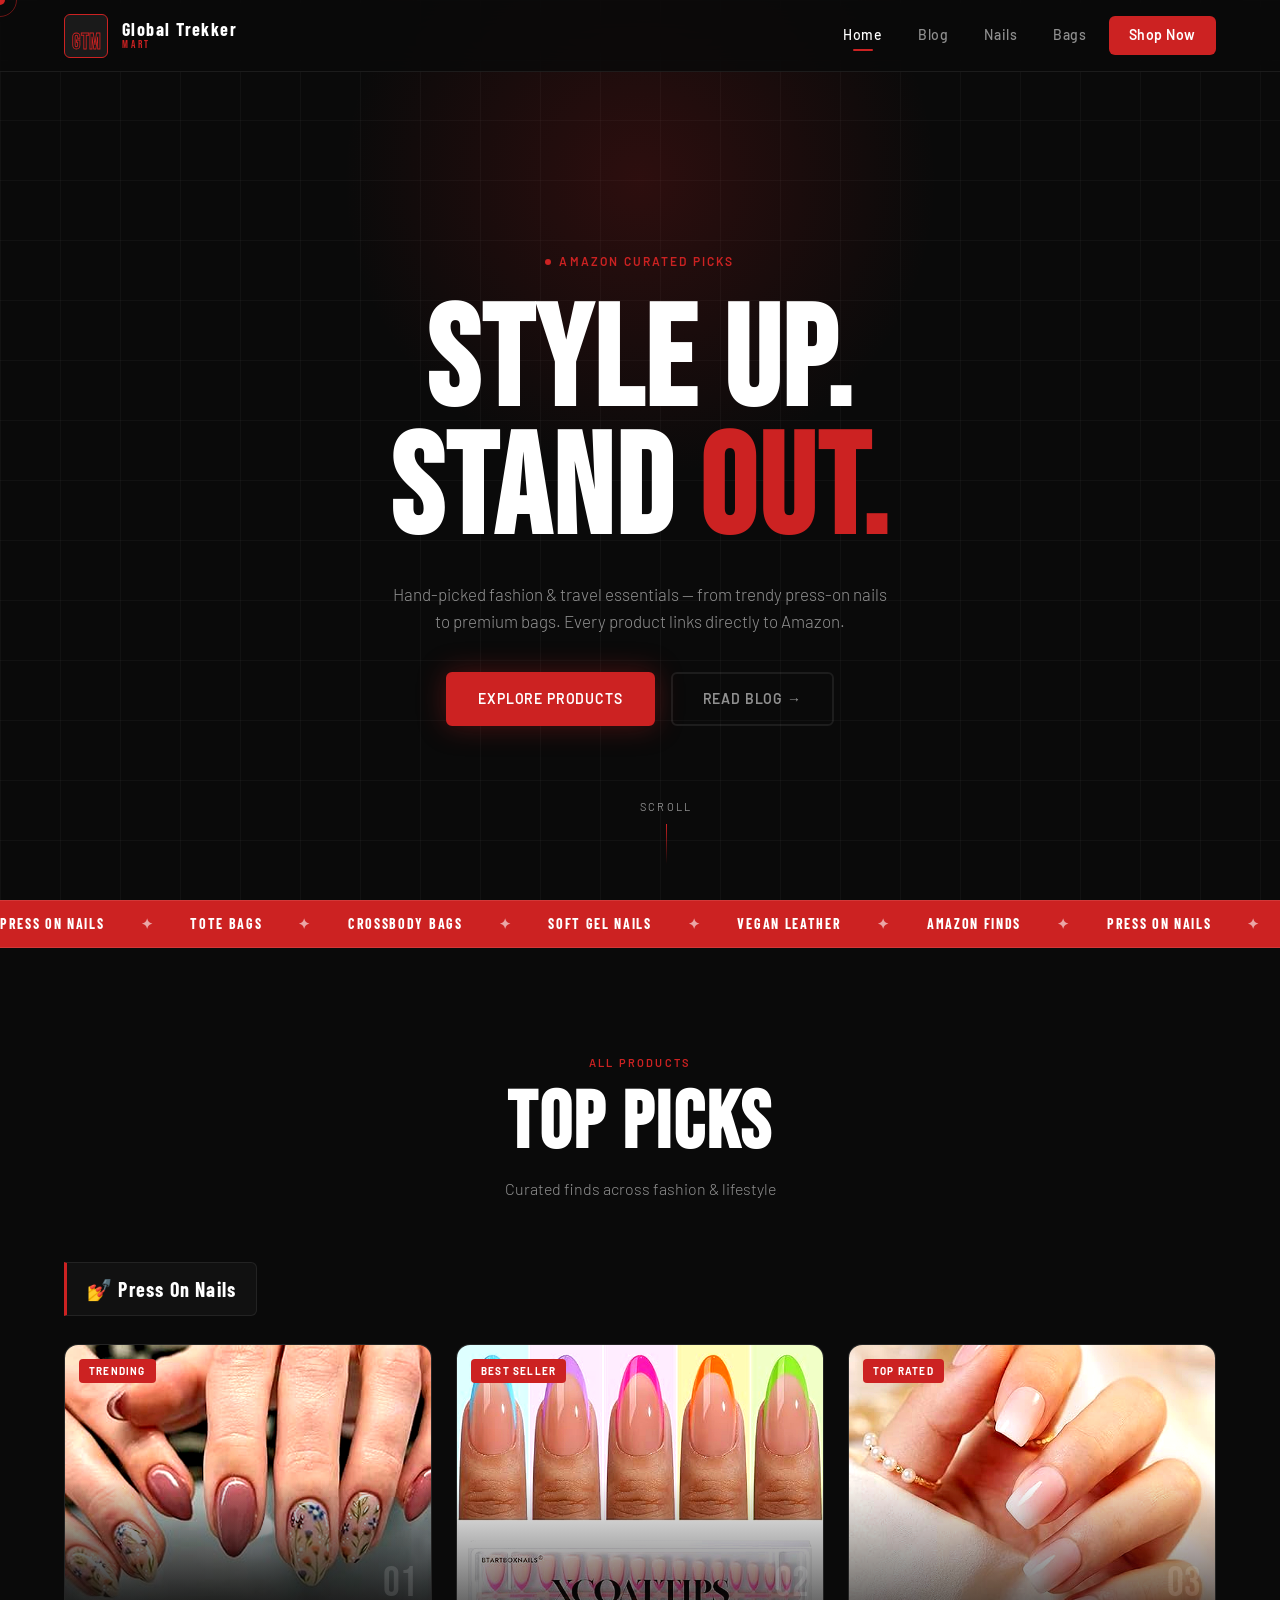
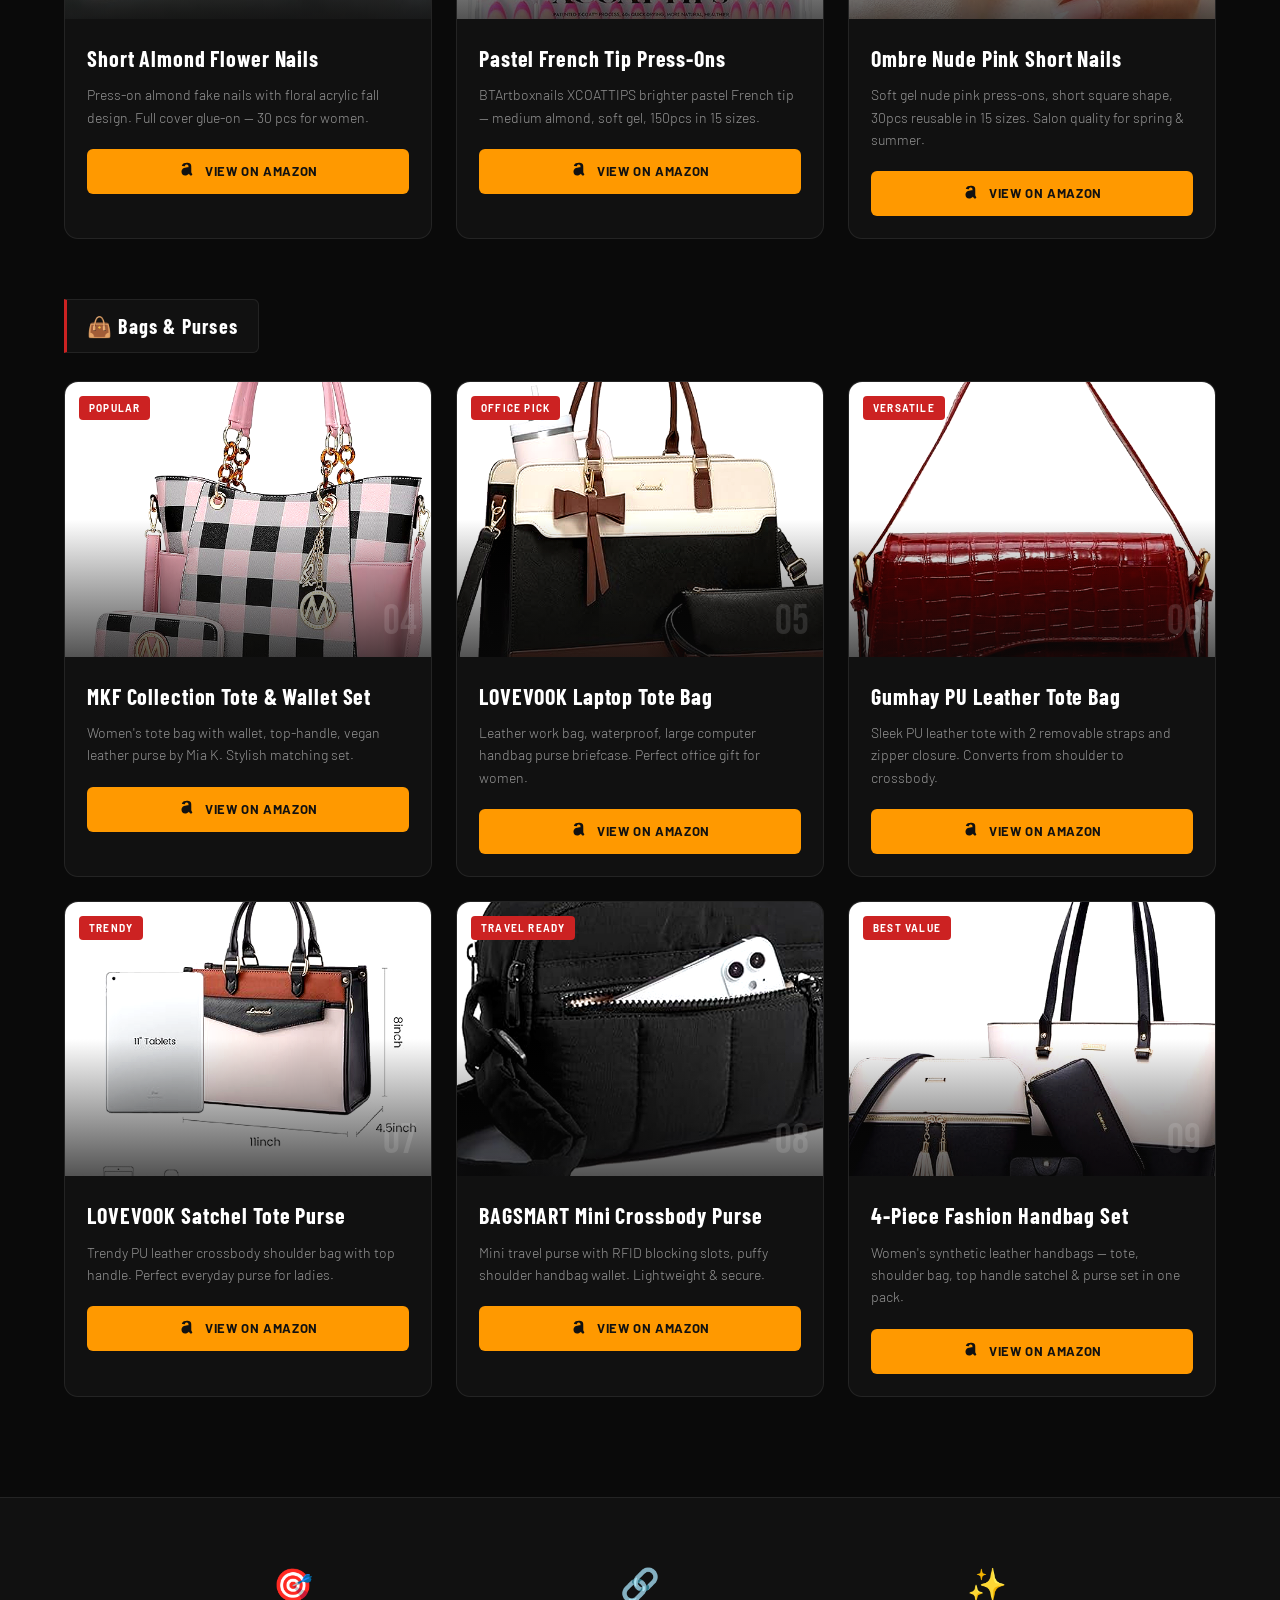
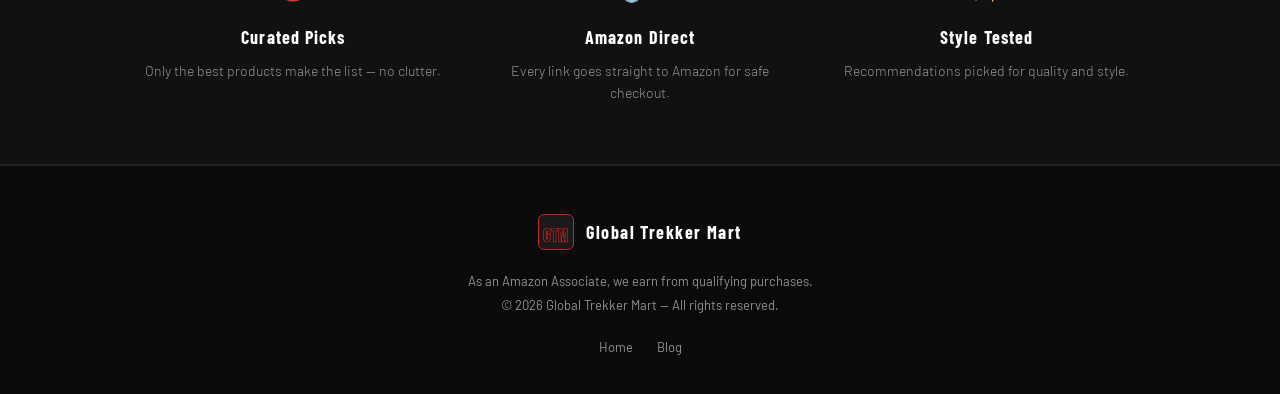
<file: index.html>
<!DOCTYPE html>
<html lang="en">
<head>
  <meta charset="UTF-8">
  <meta name="viewport" content="width=device-width, initial-scale=1.0">
  <title>Global Trekker Mart — Premium Travel Gear</title>
  <link rel="preconnect" href="https://fonts.googleapis.com">
  <link href="https://fonts.googleapis.com/css2?family=Bebas+Neue&family=Barlow:wght@300;400;500;600&family=Barlow+Condensed:wght@700&display=swap" rel="stylesheet">
  <link rel="stylesheet" href="style.css">
</head>

<body>

  <div class="loader" id="loader">
    <div class="loader-logo">
      <svg viewBox="0 0 100 100" class="loader-svg">
        <text x="50%" y="62%" dominant-baseline="middle" text-anchor="middle"
          font-family="Bebas Neue" font-size="52" fill="none"
          stroke="#CC2222" stroke-width="1.5">GTM</text>
      </svg>
    </div>
  </div>

  <div class="cursor" id="cursor"></div>
  <div class="cursor-trail" id="cursorTrail"></div>

  <header class="site-header" id="siteHeader">
    <div class="header-inner">
      <div class="brand">
        <div class="logo-mark">
          <svg viewBox="0 0 100 100">
            <text x="50%" y="62%" dominant-baseline="middle" text-anchor="middle"
              font-family="Bebas Neue" font-size="52" fill="none"
              stroke="#CC2222" stroke-width="2">GTM</text>
          </svg>
        </div>
        <div class="brand-text">
          <span class="brand-name">Global Trekker</span>
          <span class="brand-sub">MART</span>
        </div>
      </div>

      <nav class="main-nav">
        <a href="index.html" class="nav-link active">Home</a>
        <a href="blog.html" class="nav-link">Blog</a>
        <a href="#nails" class="nav-link">Nails</a>
        <a href="#bags" class="nav-link">Bags</a>
        <a href="#products" class="nav-link nav-cta">Shop Now</a>
      </nav>

      <button class="burger" id="burger" aria-label="menu">
        <span></span><span></span><span></span>
      </button>
    </div>
    <div class="mobile-nav" id="mobileNav">
      <a href="index.html">Home</a>
      <a href="blog.html">Blog</a>
      <a href="#nails">Nails</a>
      <a href="#bags">Bags</a>
    </div>
  </header>

  <!-- HERO -->
  <section class="hero">
    <div class="hero-bg">
      <div class="hero-grid"></div>
      <div class="hero-glow"></div>
    </div>
    <div class="hero-content">
      <span class="hero-eyebrow">
        <span class="dot"></span> Amazon Curated Picks
      </span>
      <h1 class="hero-title">
        <span class="line line-1">STYLE UP.</span>
        <span class="line line-2">STAND <em>OUT.</em></span>
      </h1>
      <p class="hero-desc">
        Hand-picked fashion & travel essentials — from trendy press-on nails to premium bags. Every product links directly to Amazon.
      </p>
      <div class="hero-actions">
        <a href="#products" class="btn btn-primary">Explore Products</a>
        <a href="blog.html" class="btn btn-ghost">Read Blog →</a>
      </div>
    </div>
    <div class="hero-scroll-hint">
      <span>Scroll</span>
      <div class="scroll-line"></div>
    </div>
  </section>

  <!-- STRIP -->
  <div class="strip">
    <div class="strip-track">
      <span>Press On Nails</span><span class="sep">✦</span>
      <span>Tote Bags</span><span class="sep">✦</span>
      <span>Crossbody Bags</span><span class="sep">✦</span>
      <span>Soft Gel Nails</span><span class="sep">✦</span>
      <span>Vegan Leather</span><span class="sep">✦</span>
      <span>Amazon Finds</span><span class="sep">✦</span>
      <span>Press On Nails</span><span class="sep">✦</span>
      <span>Tote Bags</span><span class="sep">✦</span>
      <span>Crossbody Bags</span><span class="sep">✦</span>
      <span>Soft Gel Nails</span><span class="sep">✦</span>
      <span>Vegan Leather</span><span class="sep">✦</span>
      <span>Amazon Finds</span><span class="sep">✦</span>
    </div>
  </div>

  <!-- ALL PRODUCTS -->
  <section class="products" id="products">
    <div class="section-header">
      <span class="section-tag">All Products</span>
      <h2 class="section-title">TOP PICKS</h2>
      <p class="section-sub">Curated finds across fashion & lifestyle</p>
    </div>

    <!-- NAILS SECTION -->
    <div class="section-sub-header" id="nails">
      <span class="sub-cat-label">💅 Press On Nails</span>
    </div>

    <div class="product-grid">

      <!-- Nail 1 -->
      <article class="card" data-index="01">
        <div class="card-image-wrap">
          <img src="nails-flower.png" alt="Flower Press On Nails" class="card-img">
          <div class="card-overlay"></div>
          <div class="card-overlay">
            <span class="card-tag">Trending</span>
          </div>
          <div class="card-number">01</div>
        </div>
        <div class="card-body">
          <h3 class="card-title">Short Almond Flower Nails</h3>
          <p class="card-desc">Press-on almond fake nails with floral acrylic fall design. Full cover glue-on — 30 pcs for women.</p>
          <div class="card-footer">
            <a href="https://amzn.to/4su2DdP" target="_blank" rel="nofollow sponsored" class="amazon-btn">
              <svg viewBox="0 0 24 24" fill="currentColor"><path d="M13.958 10.09c0 1.232.029 2.256-.591 3.351-.502.891-1.301 1.438-2.186 1.438-1.214 0-1.922-.924-1.922-2.292 0-2.692 2.415-3.182 4.699-3.182v.685zm3.186 7.705c-.209.189-.512.201-.748.074-1.052-.872-1.238-1.276-1.814-2.106-1.734 1.768-2.962 2.297-5.209 2.297-2.661 0-4.731-1.641-4.731-4.925 0-2.565 1.391-4.309 3.37-5.164 1.715-.754 4.11-.891 5.942-1.097v-.41c0-.753.06-1.642-.384-2.294-.385-.579-1.124-.82-1.775-.82-1.205 0-2.277.618-2.54 1.897-.054.285-.261.567-.549.58l-3.064-.333c-.259-.056-.547-.266-.472-.66C5.868 1.782 9.066 1 11.93 1c1.462 0 3.373.389 4.527 1.498C17.82 3.919 17.69 5.768 17.69 7.75v5.155c0 1.551.643 2.232 1.248 3.07.212.297.258.653-.01.874l-1.784 1.946z"/></svg>
              View on Amazon
            </a>
          </div>
        </div>
      </article>

      <!-- Nail 2 -->
      <article class="card" data-index="02">
        <div class="card-image-wrap">
          <img src="nails-pastel.png" alt="Pastel French Tip Nails" class="card-img">
          <div class="card-overlay">
            <span class="card-tag">Best Seller</span>
          </div>
          <div class="card-number">02</div>
        </div>
        <div class="card-body">
          <h3 class="card-title">Pastel French Tip Press-Ons</h3>
          <p class="card-desc">BTArtboxnails XCOATTIPS brighter pastel French tip — medium almond, soft gel, 150pcs in 15 sizes.</p>
          <div class="card-footer">
            <a href="https://amzn.to/4vt8RgF" target="_blank" rel="nofollow sponsored" class="amazon-btn">
              <svg viewBox="0 0 24 24" fill="currentColor"><path d="M13.958 10.09c0 1.232.029 2.256-.591 3.351-.502.891-1.301 1.438-2.186 1.438-1.214 0-1.922-.924-1.922-2.292 0-2.692 2.415-3.182 4.699-3.182v.685zm3.186 7.705c-.209.189-.512.201-.748.074-1.052-.872-1.238-1.276-1.814-2.106-1.734 1.768-2.962 2.297-5.209 2.297-2.661 0-4.731-1.641-4.731-4.925 0-2.565 1.391-4.309 3.37-5.164 1.715-.754 4.11-.891 5.942-1.097v-.41c0-.753.06-1.642-.384-2.294-.385-.579-1.124-.82-1.775-.82-1.205 0-2.277.618-2.54 1.897-.054.285-.261.567-.549.58l-3.064-.333c-.259-.056-.547-.266-.472-.66C5.868 1.782 9.066 1 11.93 1c1.462 0 3.373.389 4.527 1.498C17.82 3.919 17.69 5.768 17.69 7.75v5.155c0 1.551.643 2.232 1.248 3.07.212.297.258.653-.01.874l-1.784 1.946z"/></svg>
              View on Amazon
            </a>
          </div>
        </div>
      </article>

      <!-- Nail 3 -->
      <article class="card" data-index="03">
        <div class="card-image-wrap">
          <img src="nails-ombre.png" alt="Ombre Press On Nails" class="card-img">
          <div class="card-overlay">
            <span class="card-tag">Top Rated</span>
          </div>
          <div class="card-number">03</div>
        </div>
        <div class="card-body">
          <h3 class="card-title">Ombre Nude Pink Short Nails</h3>
          <p class="card-desc">Soft gel nude pink press-ons, short square shape, 30pcs reusable in 15 sizes. Salon quality for spring & summer.</p>
          <div class="card-footer">
            <a href="https://amzn.to/4sA5nX1" target="_blank" rel="nofollow sponsored" class="amazon-btn">
              <svg viewBox="0 0 24 24" fill="currentColor"><path d="M13.958 10.09c0 1.232.029 2.256-.591 3.351-.502.891-1.301 1.438-2.186 1.438-1.214 0-1.922-.924-1.922-2.292 0-2.692 2.415-3.182 4.699-3.182v.685zm3.186 7.705c-.209.189-.512.201-.748.074-1.052-.872-1.238-1.276-1.814-2.106-1.734 1.768-2.962 2.297-5.209 2.297-2.661 0-4.731-1.641-4.731-4.925 0-2.565 1.391-4.309 3.37-5.164 1.715-.754 4.11-.891 5.942-1.097v-.41c0-.753.06-1.642-.384-2.294-.385-.579-1.124-.82-1.775-.82-1.205 0-2.277.618-2.54 1.897-.054.285-.261.567-.549.58l-3.064-.333c-.259-.056-.547-.266-.472-.66C5.868 1.782 9.066 1 11.93 1c1.462 0 3.373.389 4.527 1.498C17.82 3.919 17.69 5.768 17.69 7.75v5.155c0 1.551.643 2.232 1.248 3.07.212.297.258.653-.01.874l-1.784 1.946z"/></svg>
              View on Amazon
            </a>
          </div>
        </div>
      </article>

    </div>

    <!-- BAGS SECTION -->
    <div class="section-sub-header" id="bags" style="margin-top: 60px;">
      <span class="sub-cat-label">👜 Bags & Purses</span>
    </div>

    <div class="product-grid">

      <!-- Bag 1 -->
      <article class="card" data-index="04">
        <div class="card-image-wrap">
          <img src="bag-mkf-tote.png" alt="MKF Tote Bag" class="card-img">
          <div class="card-overlay">
            <span class="card-tag">Popular</span>
          </div>
          <div class="card-number">04</div>
        </div>
        <div class="card-body">
          <h3 class="card-title">MKF Collection Tote & Wallet Set</h3>
          <p class="card-desc">Women's tote bag with wallet, top-handle, vegan leather purse by Mia K. Stylish matching set.</p>
          <div class="card-footer">
            <a href="https://amzn.to/3Qowua1" target="_blank" rel="nofollow sponsored" class="amazon-btn">
              <svg viewBox="0 0 24 24" fill="currentColor"><path d="M13.958 10.09c0 1.232.029 2.256-.591 3.351-.502.891-1.301 1.438-2.186 1.438-1.214 0-1.922-.924-1.922-2.292 0-2.692 2.415-3.182 4.699-3.182v.685zm3.186 7.705c-.209.189-.512.201-.748.074-1.052-.872-1.238-1.276-1.814-2.106-1.734 1.768-2.962 2.297-5.209 2.297-2.661 0-4.731-1.641-4.731-4.925 0-2.565 1.391-4.309 3.37-5.164 1.715-.754 4.11-.891 5.942-1.097v-.41c0-.753.06-1.642-.384-2.294-.385-.579-1.124-.82-1.775-.82-1.205 0-2.277.618-2.54 1.897-.054.285-.261.567-.549.58l-3.064-.333c-.259-.056-.547-.266-.472-.66C5.868 1.782 9.066 1 11.93 1c1.462 0 3.373.389 4.527 1.498C17.82 3.919 17.69 5.768 17.69 7.75v5.155c0 1.551.643 2.232 1.248 3.07.212.297.258.653-.01.874l-1.784 1.946z"/></svg>
              View on Amazon
            </a>
          </div>
        </div>
      </article>

      <!-- Bag 2 -->
      <article class="card" data-index="05">
        <div class="card-image-wrap">
          <img src="bag-lovevook-laptop.png" alt="LOVEVOOK Laptop Tote" class="card-img">
          <div class="card-overlay">
            <span class="card-tag">Office Pick</span>
          </div>
          <div class="card-number">05</div>
        </div>
        <div class="card-body">
          <h3 class="card-title">LOVEVOOK Laptop Tote Bag</h3>
          <p class="card-desc">Leather work bag, waterproof, large computer handbag purse briefcase. Perfect office gift for women.</p>
          <div class="card-footer">
            <a href="https://amzn.to/47YUdUe" target="_blank" rel="nofollow sponsored" class="amazon-btn">
              <svg viewBox="0 0 24 24" fill="currentColor"><path d="M13.958 10.09c0 1.232.029 2.256-.591 3.351-.502.891-1.301 1.438-2.186 1.438-1.214 0-1.922-.924-1.922-2.292 0-2.692 2.415-3.182 4.699-3.182v.685zm3.186 7.705c-.209.189-.512.201-.748.074-1.052-.872-1.238-1.276-1.814-2.106-1.734 1.768-2.962 2.297-5.209 2.297-2.661 0-4.731-1.641-4.731-4.925 0-2.565 1.391-4.309 3.37-5.164 1.715-.754 4.11-.891 5.942-1.097v-.41c0-.753.06-1.642-.384-2.294-.385-.579-1.124-.82-1.775-.82-1.205 0-2.277.618-2.54 1.897-.054.285-.261.567-.549.58l-3.064-.333c-.259-.056-.547-.266-.472-.66C5.868 1.782 9.066 1 11.93 1c1.462 0 3.373.389 4.527 1.498C17.82 3.919 17.69 5.768 17.69 7.75v5.155c0 1.551.643 2.232 1.248 3.07.212.297.258.653-.01.874l-1.784 1.946z"/></svg>
              View on Amazon
            </a>
          </div>
        </div>
      </article>

      <!-- Bag 3 -->
      <article class="card" data-index="06">
        <div class="card-image-wrap">
          <img src="bag-gumhay-leather.png" alt="Gumhay PU Leather Tote" class="card-img">
          <div class="card-overlay">
            <span class="card-tag">Versatile</span>
          </div>
          <div class="card-number">06</div>
        </div>
        <div class="card-body">
          <h3 class="card-title">Gumhay PU Leather Tote Bag</h3>
          <p class="card-desc">Sleek PU leather tote with 2 removable straps and zipper closure. Converts from shoulder to crossbody.</p>
          <div class="card-footer">
            <a href="https://amzn.to/3QEiSYf" target="_blank" rel="nofollow sponsored" class="amazon-btn">
              <svg viewBox="0 0 24 24" fill="currentColor"><path d="M13.958 10.09c0 1.232.029 2.256-.591 3.351-.502.891-1.301 1.438-2.186 1.438-1.214 0-1.922-.924-1.922-2.292 0-2.692 2.415-3.182 4.699-3.182v.685zm3.186 7.705c-.209.189-.512.201-.748.074-1.052-.872-1.238-1.276-1.814-2.106-1.734 1.768-2.962 2.297-5.209 2.297-2.661 0-4.731-1.641-4.731-4.925 0-2.565 1.391-4.309 3.37-5.164 1.715-.754 4.11-.891 5.942-1.097v-.41c0-.753.06-1.642-.384-2.294-.385-.579-1.124-.82-1.775-.82-1.205 0-2.277.618-2.54 1.897-.054.285-.261.567-.549.58l-3.064-.333c-.259-.056-.547-.266-.472-.66C5.868 1.782 9.066 1 11.93 1c1.462 0 3.373.389 4.527 1.498C17.82 3.919 17.69 5.768 17.69 7.75v5.155c0 1.551.643 2.232 1.248 3.07.212.297.258.653-.01.874l-1.784 1.946z"/></svg>
              View on Amazon
            </a>
          </div>
        </div>
      </article>

      <!-- Bag 4 -->
      <article class="card" data-index="07">
        <div class="card-image-wrap">
          <img src="bag-lovevook-satchel.png" alt="LOVEVOOK Satchel Purse" class="card-img">
          <div class="card-overlay">
            <span class="card-tag">Trendy</span>
          </div>
          <div class="card-number">07</div>
        </div>
        <div class="card-body">
          <h3 class="card-title">LOVEVOOK Satchel Tote Purse</h3>
          <p class="card-desc">Trendy PU leather crossbody shoulder bag with top handle. Perfect everyday purse for ladies.</p>
          <div class="card-footer">
            <a href="https://amzn.to/4cb0Mpp" target="_blank" rel="nofollow sponsored" class="amazon-btn">
              <svg viewBox="0 0 24 24" fill="currentColor"><path d="M13.958 10.09c0 1.232.029 2.256-.591 3.351-.502.891-1.301 1.438-2.186 1.438-1.214 0-1.922-.924-1.922-2.292 0-2.692 2.415-3.182 4.699-3.182v.685zm3.186 7.705c-.209.189-.512.201-.748.074-1.052-.872-1.238-1.276-1.814-2.106-1.734 1.768-2.962 2.297-5.209 2.297-2.661 0-4.731-1.641-4.731-4.925 0-2.565 1.391-4.309 3.37-5.164 1.715-.754 4.11-.891 5.942-1.097v-.41c0-.753.06-1.642-.384-2.294-.385-.579-1.124-.82-1.775-.82-1.205 0-2.277.618-2.54 1.897-.054.285-.261.567-.549.58l-3.064-.333c-.259-.056-.547-.266-.472-.66C5.868 1.782 9.066 1 11.93 1c1.462 0 3.373.389 4.527 1.498C17.82 3.919 17.69 5.768 17.69 7.75v5.155c0 1.551.643 2.232 1.248 3.07.212.297.258.653-.01.874l-1.784 1.946z"/></svg>
              View on Amazon
            </a>
          </div>
        </div>
      </article>

      <!-- Bag 5 -->
      <article class="card" data-index="08">
        <div class="card-image-wrap">
          <img src="bag-bagsmart-crossbody.png" alt="BAGSMART Crossbody Purse" class="card-img">
          <div class="card-overlay">
            <span class="card-tag">Travel Ready</span>
          </div>
          <div class="card-number">08</div>
        </div>
        <div class="card-body">
          <h3 class="card-title">BAGSMART Mini Crossbody Purse</h3>
          <p class="card-desc">Mini travel purse with RFID blocking slots, puffy shoulder handbag wallet. Lightweight & secure.</p>
          <div class="card-footer">
            <a href="https://amzn.to/4vvgVNI" target="_blank" rel="nofollow sponsored" class="amazon-btn">
              <svg viewBox="0 0 24 24" fill="currentColor"><path d="M13.958 10.09c0 1.232.029 2.256-.591 3.351-.502.891-1.301 1.438-2.186 1.438-1.214 0-1.922-.924-1.922-2.292 0-2.692 2.415-3.182 4.699-3.182v.685zm3.186 7.705c-.209.189-.512.201-.748.074-1.052-.872-1.238-1.276-1.814-2.106-1.734 1.768-2.962 2.297-5.209 2.297-2.661 0-4.731-1.641-4.731-4.925 0-2.565 1.391-4.309 3.37-5.164 1.715-.754 4.11-.891 5.942-1.097v-.41c0-.753.06-1.642-.384-2.294-.385-.579-1.124-.82-1.775-.82-1.205 0-2.277.618-2.54 1.897-.054.285-.261.567-.549.58l-3.064-.333c-.259-.056-.547-.266-.472-.66C5.868 1.782 9.066 1 11.93 1c1.462 0 3.373.389 4.527 1.498C17.82 3.919 17.69 5.768 17.69 7.75v5.155c0 1.551.643 2.232 1.248 3.07.212.297.258.653-.01.874l-1.784 1.946z"/></svg>
              View on Amazon
            </a>
          </div>
        </div>
      </article>

      <!-- Bag 6 -->
      <article class="card" data-index="09">
        <div class="card-image-wrap">
          <img src="bag-4pcs-set.png" alt="4pcs Handbag Set" class="card-img">
          <div class="card-overlay">
            <span class="card-tag">Best Value</span>
          </div>
          <div class="card-number">09</div>
        </div>
        <div class="card-body">
          <h3 class="card-title">4-Piece Fashion Handbag Set</h3>
          <p class="card-desc">Women's synthetic leather handbags — tote, shoulder bag, top handle satchel & purse set in one pack.</p>
          <div class="card-footer">
            <a href="https://amzn.to/4dH9cG5" target="_blank" rel="nofollow sponsored" class="amazon-btn">
              <svg viewBox="0 0 24 24" fill="currentColor"><path d="M13.958 10.09c0 1.232.029 2.256-.591 3.351-.502.891-1.301 1.438-2.186 1.438-1.214 0-1.922-.924-1.922-2.292 0-2.692 2.415-3.182 4.699-3.182v.685zm3.186 7.705c-.209.189-.512.201-.748.074-1.052-.872-1.238-1.276-1.814-2.106-1.734 1.768-2.962 2.297-5.209 2.297-2.661 0-4.731-1.641-4.731-4.925 0-2.565 1.391-4.309 3.37-5.164 1.715-.754 4.11-.891 5.942-1.097v-.41c0-.753.06-1.642-.384-2.294-.385-.579-1.124-.82-1.775-.82-1.205 0-2.277.618-2.54 1.897-.054.285-.261.567-.549.58l-3.064-.333c-.259-.056-.547-.266-.472-.66C5.868 1.782 9.066 1 11.93 1c1.462 0 3.373.389 4.527 1.498C17.82 3.919 17.69 5.768 17.69 7.75v5.155c0 1.551.643 2.232 1.248 3.07.212.297.258.653-.01.874l-1.784 1.946z"/></svg>
              View on Amazon
            </a>
          </div>
        </div>
      </article>

    </div>
  </section>

  <!-- FEATURES -->
  <section class="features">
    <div class="features-inner">
      <div class="feature">
        <div class="feature-icon">🎯</div>
        <h4>Curated Picks</h4>
        <p>Only the best products make the list — no clutter.</p>
      </div>
      <div class="feature">
        <div class="feature-icon">🔗</div>
        <h4>Amazon Direct</h4>
        <p>Every link goes straight to Amazon for safe checkout.</p>
      </div>
      <div class="feature">
        <div class="feature-icon">✨</div>
        <h4>Style Tested</h4>
        <p>Recommendations picked for quality and style.</p>
      </div>
    </div>
  </section>

  <footer class="site-footer" id="contact">
    <div class="footer-inner">
      <div class="footer-brand">
        <div class="logo-mark logo-mark--sm">
          <svg viewBox="0 0 100 100">
            <text x="50%" y="62%" dominant-baseline="middle" text-anchor="middle"
              font-family="Bebas Neue" font-size="52" fill="none"
              stroke="#CC2222" stroke-width="2">GTM</text>
          </svg>
        </div>
        <span>Global Trekker Mart</span>
      </div>
      <p class="footer-legal">
        As an Amazon Associate, we earn from qualifying purchases.<br>
        © 2026 Global Trekker Mart — All rights reserved.
      </p>
      <div class="footer-links">
        <a href="index.html">Home</a>
        <a href="blog.html">Blog</a>
      </div>
    </div>
  </footer>

  <script src="script.js"></script>
</body>
</html>
</file>
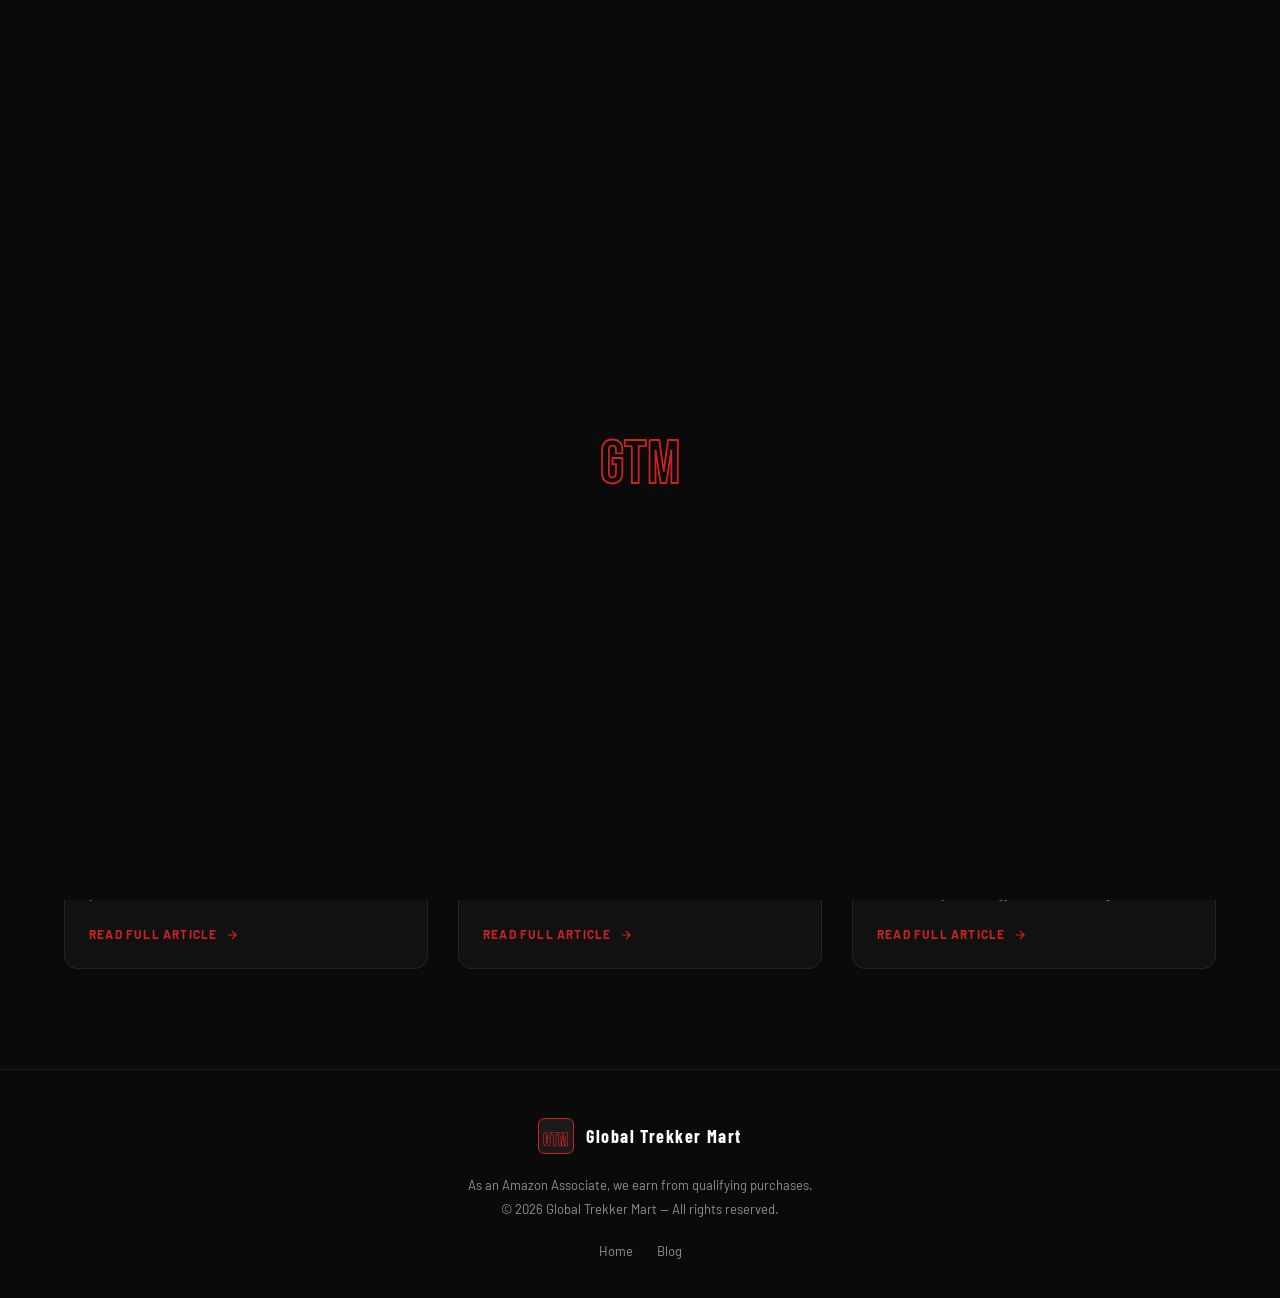
<file: blog.html>
<!DOCTYPE html>
<html lang="en">
<head>
  <meta charset="UTF-8">
  <meta name="viewport" content="width=device-width, initial-scale=1.0">
  <title>Blog — Global Trekker Mart</title>
  <link rel="preconnect" href="https://fonts.googleapis.com">
  <link href="https://fonts.googleapis.com/css2?family=Bebas+Neue&family=Barlow:ital,wght@0,300;0,400;0,500;0,600;1,300;1,400&family=Barlow+Condensed:wght@700&display=swap" rel="stylesheet">
  <link rel="stylesheet" href="style.css">
  <style>
    /* ── BLOG-SPECIFIC STYLES ───────────────────────────────── */

    /* Blog Hero */
    .blog-hero {
      padding: calc(var(--header-h) + 80px) 24px 60px;
      text-align: center;
      position: relative;
      overflow: hidden;
    }
    .blog-hero::before {
      content: 'BLOG';
      position: absolute;
      top: 50%; left: 50%; transform: translate(-50%, -50%);
      font-family: var(--font-display);
      font-size: clamp(120px, 22vw, 260px);
      color: rgba(255,255,255,0.025);
      pointer-events: none;
      white-space: nowrap;
      letter-spacing: 0.05em;
    }
    .blog-hero-tag {
      display: inline-flex; align-items: center; gap: 8px;
      font-size: 11px; font-weight: 600;
      letter-spacing: 0.2em; text-transform: uppercase;
      color: var(--red); margin-bottom: 20px;
      animation: fadeUp 0.8s var(--ease) 0.3s both;
    }
    .blog-hero h1 {
      font-family: var(--font-display);
      font-size: clamp(52px, 9vw, 100px);
      letter-spacing: 0.03em;
      line-height: 1;
      color: var(--white);
      margin-bottom: 16px;
      animation: fadeUp 0.8s var(--ease) 0.5s both;
    }
    .blog-hero p {
      font-size: 16px; font-weight: 300;
      color: var(--white-dim);
      animation: fadeUp 0.8s var(--ease) 0.7s both;
    }

    /* Filter pills */
    .filter-bar {
      display: flex; justify-content: center;
      gap: 10px; flex-wrap: wrap;
      margin-bottom: 60px;
      animation: fadeUp 0.8s var(--ease) 0.9s both;
    }
    .filter-pill {
      font-size: 12px; font-weight: 600;
      letter-spacing: 0.1em; text-transform: uppercase;
      color: var(--white-dim);
      border: 1px solid var(--border);
      background: transparent;
      padding: 8px 18px; border-radius: 100px;
      cursor: none; transition: all 0.25s var(--ease);
    }
    .filter-pill:hover, .filter-pill.active {
      color: var(--white);
      border-color: var(--red);
      background: var(--red-glow);
    }

    /* Blog grid */
    .blog-grid {
      max-width: 1200px; margin: 0 auto;
      padding: 0 24px 100px;
      display: grid;
      grid-template-columns: repeat(auto-fill, minmax(340px, 1fr));
      gap: 30px;
    }

    /* Blog card */
    .blog-card {
      background: var(--black-2);
      border: 1px solid var(--border);
      border-radius: var(--radius-lg);
      overflow: hidden;
      transition: transform 0.35s var(--ease), border-color 0.35s, box-shadow 0.35s;
      display: flex; flex-direction: column;
    }
    .blog-card:hover {
      transform: translateY(-8px);
      border-color: rgba(204,34,34,0.35);
      box-shadow: 0 24px 60px rgba(0,0,0,0.5);
    }

    /* Card top banner */
    .blog-card-banner {
      height: 200px;
      position: relative;
      overflow: hidden;
      display: flex; align-items: flex-end;
    }
    .blog-card-banner-bg {
      position: absolute; inset: 0;
      transition: transform 0.6s var(--ease);
    }
    .blog-card:hover .blog-card-banner-bg {
      transform: scale(1.06);
    }
    .blog-card-banner-overlay {
      position: absolute; inset: 0;
      background: linear-gradient(to top, rgba(10,10,10,0.9) 0%, rgba(10,10,10,0.3) 60%, transparent 100%);
    }
    .blog-card-meta {
      position: relative; z-index: 1;
      padding: 16px 20px;
      display: flex; align-items: center; gap: 10px; width: 100%;
    }
    .blog-cat {
      font-size: 10px; font-weight: 700;
      letter-spacing: 0.15em; text-transform: uppercase;
      padding: 4px 10px; border-radius: 4px;
    }
    .cat-ai    { background: rgba(99,154,255,0.2); color: #7eb3ff; border: 1px solid rgba(99,154,255,0.3); }
    .cat-shop  { background: rgba(255,153,0,0.2);  color: #ffb84d; border: 1px solid rgba(255,153,0,0.3); }
    .cat-health{ background: rgba(72,199,142,0.2); color: #6edda8; border: 1px solid rgba(72,199,142,0.3); }

    .blog-read-time {
      margin-left: auto;
      font-size: 11px; color: var(--white-dim);
    }

    /* Card body */
    .blog-card-body {
      padding: 24px;
      display: flex; flex-direction: column;
      flex: 1;
    }
    .blog-card-date {
      font-size: 11px; font-weight: 500;
      letter-spacing: 0.12em; text-transform: uppercase;
      color: var(--red); margin-bottom: 10px;
    }
    .blog-card-title {
      font-family: var(--font-cond);
      font-weight: 700; font-size: 22px;
      letter-spacing: 0.03em; line-height: 1.25;
      color: var(--white); margin-bottom: 12px;
    }
    .blog-card-excerpt {
      font-size: 14px; font-weight: 300;
      color: var(--white-dim); line-height: 1.7;
      flex: 1; margin-bottom: 20px;
    }
    .blog-read-btn {
      display: inline-flex; align-items: center; gap: 8px;
      font-size: 12px; font-weight: 700;
      letter-spacing: 0.1em; text-transform: uppercase;
      color: var(--red);
      text-decoration: none;
      transition: gap 0.25s var(--ease), color 0.2s;
    }
    .blog-read-btn:hover {
      gap: 14px; color: #e62e2e;
    }
    .blog-read-btn svg {
      width: 14px; height: 14px;
      transition: transform 0.25s var(--ease);
    }
    .blog-read-btn:hover svg { transform: translateX(4px); }

    /* ── FULL ARTICLE OVERLAY ───────────────────────────────── */
    .article-overlay {
      position: fixed; inset: 0; z-index: 2000;
      background: rgba(10,10,10,0.97);
      backdrop-filter: blur(16px);
      overflow-y: auto;
      opacity: 0; visibility: hidden;
      transition: opacity 0.4s var(--ease), visibility 0.4s;
    }
    .article-overlay.open {
      opacity: 1; visibility: visible;
    }
    .article-inner {
      max-width: 720px; margin: 0 auto;
      padding: 80px 32px 100px;
    }
    .article-close {
      position: fixed; top: 24px; right: 28px; z-index: 2100;
      width: 44px; height: 44px;
      background: var(--black-3);
      border: 1px solid var(--border);
      border-radius: 50%;
      cursor: none;
      display: flex; align-items: center; justify-content: center;
      font-size: 20px; color: var(--white-dim);
      transition: color 0.2s, border-color 0.2s;
    }
    .article-close:hover { color: var(--red); border-color: var(--red); }

    .article-cat { margin-bottom: 20px; }
    .article-title {
      font-family: var(--font-display);
      font-size: clamp(40px, 6vw, 68px);
      letter-spacing: 0.02em; line-height: 1.05;
      color: var(--white); margin-bottom: 20px;
    }
    .article-byline {
      display: flex; align-items: center; gap: 16px;
      margin-bottom: 40px;
      padding-bottom: 24px;
      border-bottom: 1px solid var(--border);
      font-size: 13px; color: var(--white-dim);
    }
    .article-byline span { color: var(--red); font-weight: 600; }
    .article-body {
      font-size: 17px; font-weight: 300; line-height: 1.85;
      color: rgba(255,255,255,0.8);
    }
    .article-body h2 {
      font-family: var(--font-cond);
      font-weight: 700; font-size: 28px;
      letter-spacing: 0.04em; color: var(--white);
      margin: 40px 0 16px;
    }
    .article-body h3 {
      font-family: var(--font-cond);
      font-weight: 700; font-size: 20px;
      color: var(--red);
      margin: 28px 0 10px;
    }
    .article-body p { margin-bottom: 20px; }
    .article-body strong { color: var(--white); font-weight: 600; }
    .article-body em { font-style: italic; color: rgba(255,255,255,0.65); }
    .article-body ul, .article-body ol {
      margin: 16px 0 20px 24px;
    }
    .article-body li { margin-bottom: 10px; }
    .article-body blockquote {
      border-left: 3px solid var(--red);
      padding: 12px 24px;
      margin: 28px 0;
      background: rgba(204,34,34,0.06);
      border-radius: 0 var(--radius) var(--radius) 0;
      font-style: italic;
      color: rgba(255,255,255,0.7);
    }
    .article-body .highlight-box {
      background: var(--black-3);
      border: 1px solid var(--border);
      border-radius: var(--radius-lg);
      padding: 24px;
      margin: 28px 0;
    }
    .article-body .highlight-box h4 {
      font-family: var(--font-cond);
      font-weight: 700; font-size: 16px;
      letter-spacing: 0.08em; text-transform: uppercase;
      color: var(--red); margin-bottom: 12px;
    }

    /* Banner backgrounds per topic */
    .banner-ai {
      background: linear-gradient(135deg, #0d1b3e 0%, #1a1a2e 50%, #16213e 100%);
    }
    .banner-ai::after {
      content: '';
      position: absolute; inset: 0;
      background: radial-gradient(circle at 30% 50%, rgba(99,154,255,0.15) 0%, transparent 60%);
    }
    .banner-shop {
      background: linear-gradient(135deg, #1a0d00 0%, #2a1500 50%, #1a0d00 100%);
    }
    .banner-shop::after {
      content: '';
      position: absolute; inset: 0;
      background: radial-gradient(circle at 70% 50%, rgba(255,153,0,0.15) 0%, transparent 60%);
    }
    .banner-health {
      background: linear-gradient(135deg, #061a0f 0%, #0d2e1a 50%, #061a0f 100%);
    }
    .banner-health::after {
      content: '';
      position: absolute; inset: 0;
      background: radial-gradient(circle at 50% 30%, rgba(72,199,142,0.15) 0%, transparent 60%);
    }

    /* Banner icons */
    .banner-icon {
      position: absolute;
      top: 50%; right: 28px;
      transform: translateY(-80%);
      font-size: 64px; opacity: 0.18;
      z-index: 0;
    }

    @media (max-width: 768px) {
      .blog-grid { grid-template-columns: 1fr; }
      .article-inner { padding: 60px 20px 80px; }
      .article-title { font-size: 36px; }
    }
  </style>
</head>
<body>

  <!-- ░░ LOADER ░░ -->
  <div class="loader" id="loader">
    <div class="loader-logo">
      <svg viewBox="0 0 100 100" class="loader-svg">
        <text x="50%" y="62%" dominant-baseline="middle" text-anchor="middle"
          font-family="Bebas Neue" font-size="52" fill="none"
          stroke="#CC2222" stroke-width="1.5">GTM</text>
      </svg>
    </div>
  </div>

  <!-- ░░ CURSOR ░░ -->
  <div class="cursor" id="cursor"></div>
  <div class="cursor-trail" id="cursorTrail"></div>

  <!-- ░░ HEADER ░░ -->
  <header class="site-header" id="siteHeader">
    <div class="header-inner">
      <div class="brand">
        <div class="logo-mark">
          <svg viewBox="0 0 100 100">
            <text x="50%" y="62%" dominant-baseline="middle" text-anchor="middle"
              font-family="Bebas Neue" font-size="52" fill="none"
              stroke="#CC2222" stroke-width="2">GTM</text>
          </svg>
        </div>
        <div class="brand-text">
          <span class="brand-name">Global Trekker</span>
          <span class="brand-sub">MART</span>
        </div>
      </div>
      <nav class="main-nav">
        <a href="index.html" class="nav-link">Home</a>
        <a href="blog.html" class="nav-link active">Blog</a>
        <a href="index.html#products" class="nav-link">Products</a>
        <a href="index.html#products" class="nav-link nav-cta">Shop Now</a>
      </nav>
      <button class="burger" id="burger" aria-label="menu">
        <span></span><span></span><span></span>
      </button>
    </div>
    <div class="mobile-nav" id="mobileNav">
      <a href="index.html">Home</a>
      <a href="blog.html">Blog</a>
      <a href="index.html#products">Products</a>
    </div>
  </header>

  <!-- ░░ BLOG HERO ░░ -->
  <section class="blog-hero">
    <div class="blog-hero-tag">
      <span class="dot"></span> Insights & Guides
    </div>
    <h1>THE BLOG</h1>
    <p>AI, Smart Shopping & Healthy Living — all in one place</p>
  </section>

  <!-- Filter Pills -->
  <div class="filter-bar">
    <button class="filter-pill active" onclick="filterPosts('all', this)">All Posts</button>
    <button class="filter-pill" onclick="filterPosts('ai', this)">Artificial Intelligence</button>
    <button class="filter-pill" onclick="filterPosts('shopping', this)">Online Shopping</button>
    <button class="filter-pill" onclick="filterPosts('health', this)">Health & Wellness</button>
  </div>

  <!-- ░░ BLOG GRID ░░ -->
  <div class="blog-grid">

    <!-- ── POST 1: AI ───────────────────────────────────────── -->
    <article class="blog-card" data-category="ai">
      <div class="blog-card-banner">
        <div class="blog-card-banner-bg banner-ai"></div>
        <div class="blog-card-banner-overlay"></div>
        <div class="banner-icon">🤖</div>
        <div class="blog-card-meta">
          <span class="blog-cat cat-ai">Artificial Intelligence</span>
          <span class="blog-read-time">5 min read</span>
        </div>
      </div>
      <div class="blog-card-body">
        <div class="blog-card-date">April 2, 2026</div>
        <h2 class="blog-card-title">How AI Is Changing the Way We Shop, Travel & Live</h2>
        <p class="blog-card-excerpt">
          From smart recommendations to AI travel assistants — artificial intelligence has quietly entered every corner of our daily lives. Here's what you need to know.
        </p>
        <a href="#" class="blog-read-btn" onclick="openArticle('ai'); return false;">
          Read Full Article
          <svg viewBox="0 0 24 24" fill="none" stroke="currentColor" stroke-width="2"><path d="M5 12h14M12 5l7 7-7 7"/></svg>
        </a>
      </div>
    </article>

    <!-- ── POST 2: SHOPPING ─────────────────────────────────── -->
    <article class="blog-card" data-category="shopping">
      <div class="blog-card-banner">
        <div class="blog-card-banner-bg banner-shop"></div>
        <div class="blog-card-banner-overlay"></div>
        <div class="banner-icon">🛒</div>
        <div class="blog-card-meta">
          <span class="blog-cat cat-shop">Online Shopping</span>
          <span class="blog-read-time">4 min read</span>
        </div>
      </div>
      <div class="blog-card-body">
        <div class="blog-card-date">March 25, 2026</div>
        <h2 class="blog-card-title">10 Smart Tips to Save Money While Shopping Online</h2>
        <p class="blog-card-excerpt">
          Online shopping is convenient — but are you really getting the best deals? These 10 proven strategies will help you shop smarter and save more every time.
        </p>
        <a href="#" class="blog-read-btn" onclick="openArticle('shopping'); return false;">
          Read Full Article
          <svg viewBox="0 0 24 24" fill="none" stroke="currentColor" stroke-width="2"><path d="M5 12h14M12 5l7 7-7 7"/></svg>
        </a>
      </div>
    </article>

    <!-- ── POST 3: HEALTH ───────────────────────────────────── -->
    <article class="blog-card" data-category="health">
      <div class="blog-card-banner">
        <div class="blog-card-banner-bg banner-health"></div>
        <div class="blog-card-banner-overlay"></div>
        <div class="banner-icon">💪</div>
        <div class="blog-card-meta">
          <span class="blog-cat cat-health">Health & Wellness</span>
          <span class="blog-read-time">6 min read</span>
        </div>
      </div>
      <div class="blog-card-body">
        <div class="blog-card-date">March 18, 2026</div>
        <h2 class="blog-card-title">7 Simple Daily Habits That Will Transform Your Health</h2>
        <p class="blog-card-excerpt">
          You don't need expensive gym memberships or complicated diets. These 7 small but powerful habits — practiced daily — can completely transform your energy, mood, and long-term health.
        </p>
        <a href="#" class="blog-read-btn" onclick="openArticle('health'); return false;">
          Read Full Article
          <svg viewBox="0 0 24 24" fill="none" stroke="currentColor" stroke-width="2"><path d="M5 12h14M12 5l7 7-7 7"/></svg>
        </a>
      </div>
    </article>

  </div>

  <!-- ░░ ARTICLE OVERLAYS ░░ -->

  <!-- Article: AI -->
  <div class="article-overlay" id="article-ai">
    <button class="article-close" onclick="closeArticle('ai')">✕</button>
    <div class="article-inner">
      <div class="article-cat"><span class="blog-cat cat-ai">Artificial Intelligence</span></div>
      <h1 class="article-title">How AI Is Changing the Way We Shop, Travel & Live</h1>
      <div class="article-byline">
        <span>Global Trekker Mart</span> · April 2, 2026 · 5 min read
      </div>
      <div class="article-body">
        <p>
          It wasn't long ago that "artificial intelligence" felt like something out of a science fiction movie. Today, it's the technology quietly working behind your Netflix recommendations, your Google Maps suggestions, and even the price you see on Amazon. <strong>AI has become invisible — and that's exactly what makes it so powerful.</strong>
        </p>

        <h2>What Is AI, Really?</h2>
        <p>
          At its core, AI is a computer system that learns from data and makes decisions. Instead of following rigid rules written by a programmer, an AI system studies millions of examples and figures out patterns on its own. The more data it gets, the smarter it becomes.
        </p>
        <p>
          Think of it this way: when you search for a product on Amazon and it immediately shows you "customers also bought..." — that's AI. When Spotify builds you a playlist that somehow feels perfect for your mood — that's AI. It's not magic. It's pattern recognition at a massive scale.
        </p>

        <blockquote>
          "AI won't replace humans — but humans who use AI will replace humans who don't." — A popular saying in the tech world right now.
        </blockquote>

        <h2>AI in Everyday Shopping</h2>
        <p>
          E-commerce platforms use AI in several ways you probably don't notice:
        </p>
        <ul>
          <li><strong>Personalized recommendations</strong> — Every product suggestion is calculated based on your browsing history, purchase history, and what similar users have bought.</li>
          <li><strong>Dynamic pricing</strong> — Prices on Amazon can change hundreds of times per day. AI algorithms adjust prices based on demand, competition, and your location.</li>
          <li><strong>Fraud detection</strong> — When you pay online, AI checks your transaction against thousands of risk signals in milliseconds.</li>
          <li><strong>Chatbots</strong> — Customer service bots that answer your questions 24/7 are powered by natural language AI.</li>
        </ul>

        <h2>AI for Travelers</h2>
        <p>
          If you love to travel, AI is becoming your best companion. Here are some real-world examples:
        </p>
        <div class="highlight-box">
          <h4>AI Travel Tools Worth Knowing</h4>
          <p><strong>Google Flights</strong> — Uses AI to predict whether flight prices will go up or down, helping you decide the best time to buy.</p>
          <p><strong>Translation apps</strong> — Real-time AI translation can translate signs, menus, and conversations on the spot.</p>
          <p><strong>Trip planning assistants</strong> — AI chatbots can now build full itineraries in seconds based on your budget, dates, and interests.</p>
        </div>

        <h2>Should You Be Worried?</h2>
        <p>
          It's a fair question. AI does raise concerns — privacy, job displacement, bias in algorithms. But for the average person, the immediate reality is much simpler: AI tools are making everyday tasks faster, cheaper, and more personalized.
        </p>
        <p>
          The key is to be an informed user. Understand that when you use a free app, your data is often the price you pay. Use AI tools that benefit you, but stay aware of what information you're sharing.
        </p>

        <h2>The Bottom Line</h2>
        <p>
          AI is not the future — it is the present. Whether you're shopping for travel gear, planning your next adventure, or just trying to make sense of a confusing world, AI tools are available right now to help. <strong>The people who learn to use them well will have a real advantage.</strong>
        </p>
        <p>
          Start small. Try an AI chatbot. Let Spotify surprise you. See what Amazon recommends after you search for something specific. You're already living in the AI era — you might as well make the most of it.
        </p>
      </div>
    </div>
  </div>

  <!-- Article: Online Shopping -->
  <div class="article-overlay" id="article-shopping">
    <button class="article-close" onclick="closeArticle('shopping')">✕</button>
    <div class="article-inner">
      <div class="article-cat"><span class="blog-cat cat-shop">Online Shopping</span></div>
      <h1 class="article-title">10 Smart Tips to Save Money While Shopping Online</h1>
      <div class="article-byline">
        <span>Global Trekker Mart</span> · March 25, 2026 · 4 min read
      </div>
      <div class="article-body">
        <p>
          Online shopping has become a way of life. Convenient, fast, and available 24 hours a day — it's hard to beat. But with convenience comes temptation, and it's very easy to spend more than you planned. <strong>The good news? With a few smart habits, you can consistently get better deals and avoid buyer's remorse.</strong>
        </p>

        <h2>The 10 Rules of Smart Online Shopping</h2>

        <h3>1. Use Price Tracking Tools</h3>
        <p>
          Prices change constantly, especially on Amazon. Tools like <em>CamelCamelCamel</em> track the price history of any Amazon product and show you whether today's price is actually a deal. Never buy a "sale" item without checking if it was ever cheaper.
        </p>

        <h3>2. Add to Cart, Then Wait</h3>
        <p>
          This is one of the most effective tricks. Add items to your cart and leave them there for 24–48 hours. Many retailers will send you a discount coupon to complete your purchase. At minimum, the waiting period helps you avoid impulse buys.
        </p>

        <h3>3. Always Check Multiple Platforms</h3>
        <p>
          Before buying anything on Amazon, check the same product on Daraz, AliExpress, or local stores. A two-minute comparison can save you significant money — especially on electronics and accessories.
        </p>

        <h3>4. Use Cashback Apps & Browser Extensions</h3>
        <p>
          Extensions like Honey automatically find and apply coupon codes at checkout. Cashback platforms give you a percentage of your purchase back as real money. These are genuinely free savings with zero effort.
        </p>

        <h3>5. Read the Reviews — But Intelligently</h3>
        <p>
          Don't just look at the star rating. Read the 3-star reviews. They tend to be the most balanced — honest about both pros and cons. Also check review dates — an old 5-star review may not reflect the current product quality.
        </p>

        <div class="highlight-box">
          <h4>Quick Checklist Before Every Purchase</h4>
          <p>✓ Did I check the price history?</p>
          <p>✓ Is the seller verified/trustworthy?</p>
          <p>✓ Did I read recent 3-star reviews?</p>
          <p>✓ Is there a return policy?</p>
          <p>✓ Am I buying this because I need it, or just because it's "on sale"?</p>
        </div>

        <h3>6. Don't Ignore "Sold by Third Party" Warnings</h3>
        <p>
          On Amazon, check who is actually selling the product. "Sold by Amazon" is safest. Third-party sellers vary widely in quality and reliability. Check their seller rating and number of reviews before trusting them.
        </p>

        <h3>7. Take Advantage of No-Rush Shipping</h3>
        <p>
          Amazon Prime often offers small credits or discounts if you choose slower shipping. If you don't need the item urgently, selecting "no-rush shipping" can earn you rewards over time.
        </p>

        <h3>8. Buy During Mega Sale Events</h3>
        <p>
          Plan big purchases around major sale events: Amazon Prime Day (July), Black Friday (November), and Eid/holiday sales. For items you know you'll eventually buy, patience pays off.
        </p>

        <h3>9. Check Return Policies Before Buying</h3>
        <p>
          Always verify the return window and process before purchasing — especially for electronics and clothing. A "great deal" with a no-return policy is a risk you should be aware of upfront.
        </p>

        <h3>10. Create a Wishlist and Stick to It</h3>
        <p>
          Impulse purchases are the #1 enemy of saving money online. Maintain a wishlist and only shop from it. When you feel the urge to buy something new, add it to the list and revisit in a week. <strong>If you still want it then, it's probably a genuine need.</strong>
        </p>

        <blockquote>
          The best deal is the one you don't make when you didn't really need the item.
        </blockquote>

        <h2>Final Thought</h2>
        <p>
          Smart online shopping isn't about being cheap — it's about being intentional. Every rupee you save on a product you were going to buy anyway is a rupee you can spend on something else. Apply even 3 or 4 of these tips consistently and you'll notice real savings within a month.
        </p>
      </div>
    </div>
  </div>

  <!-- Article: Health -->
  <div class="article-overlay" id="article-health">
    <button class="article-close" onclick="closeArticle('health')">✕</button>
    <div class="article-inner">
      <div class="article-cat"><span class="blog-cat cat-health">Health & Wellness</span></div>
      <h1 class="article-title">7 Simple Daily Habits That Will Transform Your Health</h1>
      <div class="article-byline">
        <span>Global Trekker Mart</span> · March 18, 2026 · 6 min read
      </div>
      <div class="article-body">
        <p>
          We live in a world that sells complicated solutions to simple problems. Expensive supplements, extreme diets, intense workout programs — the wellness industry is a multi-billion dollar machine. But the truth about good health is surprisingly unsexy: <strong>it comes down to a handful of simple habits, done consistently, every single day.</strong>
        </p>
        <p>
          You don't need to overhaul your life overnight. You just need to start. Here are 7 habits that are backed by science and accessible to anyone.
        </p>

        <h2>Habit 1: Drink Water Before Anything Else</h2>
        <p>
          The first thing you should do every morning — before coffee, before your phone, before anything — is drink a full glass of water. Your body loses water overnight. Rehydrating first thing kickstarts your metabolism, flushes out toxins, and improves your mental clarity within minutes.
        </p>
        <p>
          Aim for at least 2.5 to 3 litres of water per day. Carry a water bottle everywhere. This single habit alone makes a noticeable difference in energy levels within two weeks.
        </p>

        <h2>Habit 2: Walk 30 Minutes Every Day</h2>
        <p>
          You don't need a gym. You don't need equipment. You just need shoes and 30 minutes. Walking is one of the most studied and consistently proven forms of exercise. It improves cardiovascular health, reduces stress hormones, supports weight management, and strengthens your immune system.
        </p>
        <blockquote>
          Research from Harvard Medical School found that just 30 minutes of brisk walking per day reduces the risk of heart disease by up to 35%.
        </blockquote>
        <p>
          Walk after dinner. Walk during your lunch break. Take the stairs. Break it into three 10-minute walks if needed. Just move.
        </p>

        <h2>Habit 3: Sleep 7–8 Hours (Non-Negotiable)</h2>
        <p>
          Sleep is not laziness. It is maintenance. While you sleep, your brain clears toxins, your muscles repair, your hormones reset, and your immune system strengthens. <strong>Chronic sleep deprivation is linked to obesity, diabetes, heart disease, anxiety, and even reduced lifespan.</strong>
        </p>
        <p>
          Practical tips for better sleep:
        </p>
        <ul>
          <li>Set a consistent bedtime — even on weekends</li>
          <li>Keep your room cool and dark</li>
          <li>Stop screen time 30 minutes before bed</li>
          <li>Avoid heavy meals or caffeine after 6pm</li>
        </ul>

        <h2>Habit 4: Eat Real Food More Often</h2>
        <p>
          You don't need a strict diet plan. Start with one simple rule: <em>eat food that your great-grandmother would recognize.</em> Fruits, vegetables, lentils, eggs, rice, chicken — whole, minimally processed foods. Reduce packaged snacks, sodas, and fast food — not eliminate them, just reduce.
        </p>
        <div class="highlight-box">
          <h4>The 80/20 Approach</h4>
          <p>Eat well 80% of the time. Enjoy treats 20% of the time without guilt. This sustainable approach is far more effective than any extreme diet. Perfection is the enemy of consistency.</p>
        </div>

        <h2>Habit 5: Spend 10 Minutes in Sunlight</h2>
        <p>
          Natural sunlight triggers Vitamin D production in your skin, which is essential for bone health, immune function, and mood regulation. Many people — especially those who work indoors — are chronically Vitamin D deficient without knowing it.
        </p>
        <p>
          Step outside in the morning for 10–15 minutes of natural light. It also helps regulate your circadian rhythm, which means better sleep at night. It's free medicine.
        </p>

        <h2>Habit 6: Practice 5 Minutes of Deep Breathing</h2>
        <p>
          Stress is one of the biggest hidden health threats. Chronic stress raises cortisol levels, damages your heart, disrupts sleep, and weakens immunity. Deep breathing — even just 5 minutes per day — activates your parasympathetic nervous system and physically lowers your stress response.
        </p>
        <p>
          Try the 4-7-8 method: <strong>inhale for 4 counts, hold for 7 counts, exhale for 8 counts.</strong> Repeat 4 times. Do this in the morning, before bed, or any time you feel overwhelmed. The results are immediate and cumulative.
        </p>

        <h2>Habit 7: Limit Screen Time Before Bed</h2>
        <p>
          The blue light emitted by phones and laptops suppresses melatonin — the hormone that makes you sleepy. Scrolling through social media before bed doesn't just delay your sleep, it affects the quality of the deep sleep stages your body needs most.
        </p>
        <p>
          Try placing your phone outside your bedroom. Use the last 30 minutes of your day for reading, light stretching, or conversation. You'll fall asleep faster and wake up more refreshed than you thought possible.
        </p>

        <h2>Start With Just One</h2>
        <p>
          Don't try to implement all 7 habits at once — that's how people burn out in week one. Pick the habit that feels most achievable right now and do it consistently for two weeks. Then add another. Small, compounding changes are how lasting transformation actually happens.
        </p>
        <p>
          <strong>Your health is your most valuable asset.</strong> More valuable than any product you'll ever buy. Treat it accordingly — not with dramatic overhauls, but with daily, quiet discipline.
        </p>
      </div>
    </div>
  </div>

  <!-- ░░ FOOTER ░░ -->
  <footer class="site-footer">
    <div class="footer-inner">
      <div class="footer-brand">
        <div class="logo-mark logo-mark--sm">
          <svg viewBox="0 0 100 100">
            <text x="50%" y="62%" dominant-baseline="middle" text-anchor="middle"
              font-family="Bebas Neue" font-size="52" fill="none"
              stroke="#CC2222" stroke-width="2">GTM</text>
          </svg>
        </div>
        <span>Global Trekker Mart</span>
      </div>
      <p class="footer-legal">
        As an Amazon Associate, we earn from qualifying purchases.<br>
        © 2026 Global Trekker Mart — All rights reserved.
      </p>
      <div class="footer-links">
        <a href="index.html">Home</a>
        <a href="blog.html">Blog</a>
      </div>
    </div>
  </footer>

  <script src="script.js"></script>
  <script>
    // ── FILTER POSTS ────────────────────────────────────────
    function filterPosts(category, btn) {
      document.querySelectorAll('.filter-pill').forEach(p => p.classList.remove('active'));
      btn.classList.add('active');
      document.querySelectorAll('.blog-card').forEach(card => {
        if (category === 'all' || card.dataset.category === category) {
          card.style.display = '';
          setTimeout(() => card.style.opacity = '1', 10);
        } else {
          card.style.opacity = '0';
          setTimeout(() => card.style.display = 'none', 300);
        }
      });
    }

    // ── ARTICLE OPEN/CLOSE ──────────────────────────────────
    function openArticle(id) {
      const overlay = document.getElementById('article-' + id);
      if (!overlay) return;
      overlay.classList.add('open');
      document.body.style.overflow = 'hidden';
      overlay.scrollTop = 0;
    }
    function closeArticle(id) {
      const overlay = document.getElementById('article-' + id);
      if (!overlay) return;
      overlay.classList.remove('open');
      document.body.style.overflow = '';
    }
    // Close on ESC
    document.addEventListener('keydown', e => {
      if (e.key === 'Escape') {
        document.querySelectorAll('.article-overlay.open').forEach(o => {
          o.classList.remove('open');
          document.body.style.overflow = '';
        });
      }
    });
  </script>
</body>
</html>
</file>
<file: style.css>
/* ============================================================
   GLOBAL TREKKER MART — Premium Dark Theme
   Theme: Black #0a0a0a | Red #CC2222 | White #FFFFFF
   ============================================================ */

/* ── RESET & VARIABLES ─────────────────────────────────────── */
*, *::before, *::after { margin: 0; padding: 0; box-sizing: border-box; }

:root {
  --black:     #0a0a0a;
  --black-2:   #111111;
  --black-3:   #1a1a1a;
  --red:       #CC2222;
  --red-dim:   #991a1a;
  --red-glow:  rgba(204,34,34,0.18);
  --white:     #FFFFFF;
  --white-dim: rgba(255,255,255,0.55);
  --white-faint: rgba(255,255,255,0.06);
  --border:    rgba(255,255,255,0.08);

  --font-display: 'Bebas Neue', sans-serif;
  --font-cond:    'Barlow Condensed', sans-serif;
  --font-body:    'Barlow', sans-serif;

  --radius:  6px;
  --radius-lg: 14px;
  --ease:    cubic-bezier(0.16, 1, 0.3, 1);
  --header-h: 72px;
}

html { scroll-behavior: smooth; }

body {
  background: var(--black);
  color: var(--white);
  font-family: var(--font-body);
  font-weight: 400;
  line-height: 1.6;
  overflow-x: hidden;
  cursor: none;
}

/* ── SCROLLBAR ──────────────────────────────────────────────── */
::-webkit-scrollbar { width: 4px; }
::-webkit-scrollbar-track { background: var(--black); }
::-webkit-scrollbar-thumb { background: var(--red); border-radius: 2px; }

/* ── LOADER ─────────────────────────────────────────────────── */
.loader {
  position: fixed; inset: 0; z-index: 9999;
  background: var(--black);
  display: flex; align-items: center; justify-content: center;
  transition: opacity 0.6s var(--ease), visibility 0.6s;
}
.loader.hidden { opacity: 0; visibility: hidden; pointer-events: none; }
.loader-svg { width: 120px; height: 120px; }
.loader-svg text {
  stroke-dasharray: 300;
  stroke-dashoffset: 300;
  animation: drawStroke 1.4s var(--ease) forwards;
}
@keyframes drawStroke {
  to { stroke-dashoffset: 0; }
}

/* ── CUSTOM CURSOR ──────────────────────────────────────────── */
.cursor {
  position: fixed; top: 0; left: 0; z-index: 9998;
  width: 10px; height: 10px;
  background: var(--red);
  border-radius: 50%;
  pointer-events: none;
  transform: translate(-50%, -50%);
  transition: transform 0.1s;
}
.cursor-trail {
  position: fixed; top: 0; left: 0; z-index: 9997;
  width: 34px; height: 34px;
  border: 1px solid rgba(204,34,34,0.5);
  border-radius: 50%;
  pointer-events: none;
  transform: translate(-50%, -50%);
  transition: left 0.18s var(--ease), top 0.18s var(--ease);
}
@media (hover: none) { .cursor, .cursor-trail { display: none; } }

/* ── HEADER ─────────────────────────────────────────────────── */
.site-header {
  position: fixed; top: 0; left: 0; right: 0; z-index: 900;
  height: var(--header-h);
  background: rgba(10,10,10,0.85);
  backdrop-filter: blur(18px);
  border-bottom: 1px solid var(--border);
  transition: background 0.4s, box-shadow 0.4s;
}
.site-header.scrolled {
  background: rgba(10,10,10,0.97);
  box-shadow: 0 4px 40px rgba(0,0,0,0.6);
}
.header-inner {
  max-width: 1200px; margin: 0 auto;
  height: 100%;
  display: flex; align-items: center; justify-content: space-between;
  padding: 0 24px;
}

/* Brand */
.brand { display: flex; align-items: center; gap: 14px; text-decoration: none; }
.logo-mark {
  width: 44px; height: 44px;
  background: var(--black-3);
  border: 1px solid var(--red);
  border-radius: var(--radius);
  display: flex; align-items: center; justify-content: center;
  overflow: hidden;
}
.logo-mark svg { width: 100%; height: 100%; }
.logo-mark--sm { width: 36px; height: 36px; }
.brand-text { display: flex; flex-direction: column; line-height: 1.1; }
.brand-name {
  font-family: var(--font-cond);
  font-weight: 700; font-size: 18px;
  letter-spacing: 0.08em;
  color: var(--white);
}
.brand-sub {
  font-family: var(--font-display);
  font-size: 11px;
  letter-spacing: 0.25em;
  color: var(--red);
}

/* Nav links */
.main-nav { display: flex; align-items: center; gap: 8px; }
.nav-link {
  font-family: var(--font-body);
  font-weight: 500; font-size: 14px;
  letter-spacing: 0.04em;
  color: var(--white-dim);
  text-decoration: none;
  padding: 8px 14px;
  border-radius: var(--radius);
  transition: color 0.2s, background 0.2s;
  position: relative;
}
.nav-link::after {
  content: '';
  position: absolute; bottom: 4px; left: 50%; transform: translateX(-50%);
  width: 0; height: 2px;
  background: var(--red);
  border-radius: 1px;
  transition: width 0.25s var(--ease);
}
.nav-link:hover { color: var(--white); }
.nav-link:hover::after, .nav-link.active::after { width: 20px; }
.nav-link.active { color: var(--white); }
.nav-cta {
  background: var(--red);
  color: var(--white) !important;
  padding: 8px 20px;
  font-weight: 600;
}
.nav-cta::after { display: none; }
.nav-cta:hover { background: #e62e2e; }

/* Burger */
.burger {
  display: none;
  flex-direction: column; gap: 5px;
  background: none; border: none; cursor: none;
  padding: 8px;
}
.burger span {
  display: block; width: 24px; height: 2px;
  background: var(--white);
  border-radius: 1px;
  transition: 0.3s;
}

/* Mobile nav */
.mobile-nav {
  display: none;
  flex-direction: column;
  background: var(--black-2);
  border-top: 1px solid var(--border);
  padding: 12px 0;
}
.mobile-nav a {
  padding: 14px 24px;
  color: var(--white-dim);
  text-decoration: none;
  font-weight: 500;
  border-bottom: 1px solid var(--border);
  transition: color 0.2s, padding-left 0.2s;
}
.mobile-nav a:hover { color: var(--white); padding-left: 32px; }
.mobile-nav.open { display: flex; }

/* ── HERO ───────────────────────────────────────────────────── */
.hero {
  min-height: 100vh;
  display: flex; align-items: center; justify-content: center;
  position: relative;
  overflow: hidden;
  padding: var(--header-h) 24px 0;
}

.hero-bg { position: absolute; inset: 0; z-index: 0; }
.hero-grid {
  position: absolute; inset: 0;
  background-image:
    linear-gradient(rgba(255,255,255,0.03) 1px, transparent 1px),
    linear-gradient(90deg, rgba(255,255,255,0.03) 1px, transparent 1px);
  background-size: 60px 60px;
}
.hero-glow {
  position: absolute;
  top: 20%; left: 50%; transform: translate(-50%, -50%);
  width: 600px; height: 600px;
  background: radial-gradient(circle, var(--red-glow) 0%, transparent 70%);
  pointer-events: none;
}

.hero-content {
  position: relative; z-index: 1;
  max-width: 760px;
  text-align: center;
}

.hero-eyebrow {
  display: inline-flex; align-items: center; gap: 8px;
  font-size: 12px; font-weight: 600;
  letter-spacing: 0.18em; text-transform: uppercase;
  color: var(--red);
  margin-bottom: 28px;
  animation: fadeUp 0.8s var(--ease) 0.3s both;
}
.dot {
  width: 6px; height: 6px;
  background: var(--red); border-radius: 50%;
  animation: pulse 2s infinite;
}
@keyframes pulse {
  0%,100% { opacity:1; transform:scale(1); }
  50% { opacity:0.4; transform:scale(0.6); }
}

.hero-title {
  font-family: var(--font-display);
  font-size: clamp(72px, 12vw, 140px);
  line-height: 0.92;
  letter-spacing: 0.02em;
  color: var(--white);
  margin-bottom: 24px;
}
.hero-title .line { display: block; overflow: hidden; }
.hero-title .line-1 {
  animation: slideInLeft 0.9s var(--ease) 0.5s both;
}
.hero-title .line-2 {
  animation: slideInRight 0.9s var(--ease) 0.7s both;
}
.hero-title em {
  font-style: normal;
  color: var(--red);
  -webkit-text-stroke: 0;
}

@keyframes slideInLeft {
  from { opacity:0; transform: translateX(-40px); }
  to   { opacity:1; transform: translateX(0); }
}
@keyframes slideInRight {
  from { opacity:0; transform: translateX(40px); }
  to   { opacity:1; transform: translateX(0); }
}
@keyframes fadeUp {
  from { opacity:0; transform: translateY(20px); }
  to   { opacity:1; transform: translateY(0); }
}

.hero-desc {
  font-size: 17px; font-weight: 300;
  color: var(--white-dim);
  max-width: 500px; margin: 0 auto 36px;
  animation: fadeUp 0.8s var(--ease) 0.9s both;
}

.hero-actions {
  display: flex; align-items: center; justify-content: center;
  gap: 16px; flex-wrap: wrap;
  animation: fadeUp 0.8s var(--ease) 1.1s both;
}

.btn {
  display: inline-flex; align-items: center; gap: 8px;
  font-family: var(--font-body); font-weight: 600;
  font-size: 14px; letter-spacing: 0.06em; text-transform: uppercase;
  text-decoration: none;
  padding: 14px 30px;
  border-radius: var(--radius);
  transition: all 0.25s var(--ease);
}
.btn-primary {
  background: var(--red);
  color: var(--white);
  border: 2px solid var(--red);
  box-shadow: 0 0 28px rgba(204,34,34,0.35);
}
.btn-primary:hover {
  background: transparent;
  color: var(--red);
  box-shadow: 0 0 40px rgba(204,34,34,0.5);
  transform: translateY(-2px);
}
.btn-ghost {
  background: transparent;
  color: var(--white-dim);
  border: 2px solid var(--border);
}
.btn-ghost:hover {
  color: var(--white);
  border-color: rgba(255,255,255,0.3);
  transform: translateY(-2px);
}

.hero-scroll-hint {
  position: absolute; bottom: 36px; left: 50%; transform: translateX(-50%);
  display: flex; flex-direction: column; align-items: center; gap: 8px;
  font-size: 11px; letter-spacing: 0.2em; text-transform: uppercase;
  color: var(--white-dim);
  animation: fadeUp 1s var(--ease) 1.4s both;
}
.scroll-line {
  width: 1px; height: 40px;
  background: linear-gradient(var(--red), transparent);
  animation: scrollPulse 2s infinite;
}
@keyframes scrollPulse {
  0%,100% { opacity:0.3; transform: scaleY(1); transform-origin: top; }
  50% { opacity:1; }
}

/* ── MARQUEE STRIP ──────────────────────────────────────────── */
.strip {
  background: var(--red);
  padding: 12px 0;
  overflow: hidden;
  border-top: 1px solid rgba(255,255,255,0.1);
  border-bottom: 1px solid rgba(255,255,255,0.1);
}
.strip-track {
  display: flex; gap: 36px; white-space: nowrap;
  animation: marquee 24s linear infinite;
  font-family: var(--font-cond);
  font-weight: 700; font-size: 14px;
  letter-spacing: 0.12em; text-transform: uppercase;
  color: var(--white);
}
.strip-track .sep { opacity: 0.6; }
@keyframes marquee {
  from { transform: translateX(0); }
  to   { transform: translateX(-50%); }
}

/* ── PRODUCTS ───────────────────────────────────────────────── */
.products {
  padding: 100px 24px;
  max-width: 1200px; margin: 0 auto;
}

.section-header { text-align: center; margin-bottom: 60px; }
.section-tag {
  display: inline-block;
  font-size: 11px; font-weight: 600;
  letter-spacing: 0.2em; text-transform: uppercase;
  color: var(--red);
  margin-bottom: 12px;
}
.section-title {
  font-family: var(--font-display);
  font-size: clamp(48px, 7vw, 80px);
  letter-spacing: 0.03em;
  color: var(--white);
  line-height: 1;
  margin-bottom: 12px;
}
.section-sub {
  color: var(--white-dim);
  font-size: 16px; font-weight: 300;
}

.product-grid {
  display: grid;
  grid-template-columns: repeat(auto-fill, minmax(300px, 1fr));
  gap: 24px;
}

/* Product Card */
.card {
  background: var(--black-2);
  border: 1px solid var(--border);
  border-radius: var(--radius-lg);
  overflow: hidden;
  transition: transform 0.35s var(--ease), border-color 0.35s, box-shadow 0.35s;
  position: relative;
}
.card:hover {
  transform: translateY(-8px);
  border-color: rgba(204,34,34,0.4);
  box-shadow: 0 24px 60px rgba(0,0,0,0.5), 0 0 0 1px rgba(204,34,34,0.15);
}

.card-image-wrap {
  position: relative;
  aspect-ratio: 4/3;
  overflow: hidden;
  background: var(--black-3);
}
.card-img {
  width: 100%; height: 100%;
  object-fit: cover;
  transition: transform 0.6s var(--ease);
}
.card:hover .card-img { transform: scale(1.06); }

.card-overlay {
  position: absolute; inset: 0;
  background: linear-gradient(to top, rgba(10,10,10,0.7) 0%, transparent 50%);
}
.card-tag {
  position: absolute; top: 14px; left: 14px;
  background: var(--red);
  color: var(--white);
  font-size: 10px; font-weight: 700;
  letter-spacing: 0.12em; text-transform: uppercase;
  padding: 4px 10px;
  border-radius: 4px;
}
.card-number {
  position: absolute; bottom: 14px; right: 14px;
  font-family: var(--font-display);
  font-size: 42px; line-height: 1;
  color: rgba(255,255,255,0.12);
}

.card-body { padding: 22px; }
.card-title {
  font-family: var(--font-cond);
  font-weight: 700; font-size: 22px;
  letter-spacing: 0.04em;
  color: var(--white);
  margin-bottom: 8px;
}
.card-desc {
  font-size: 14px; font-weight: 300;
  color: var(--white-dim);
  line-height: 1.6;
  margin-bottom: 20px;
}
.card-footer { display: flex; }

/* Amazon Button */
.amazon-btn {
  display: inline-flex; align-items: center; gap: 9px;
  width: 100%; justify-content: center;
  background: #FF9900;
  color: #111;
  font-weight: 700; font-size: 13px;
  letter-spacing: 0.05em; text-transform: uppercase;
  text-decoration: none;
  padding: 12px 20px;
  border-radius: var(--radius);
  transition: background 0.2s, transform 0.2s, box-shadow 0.2s;
}
.amazon-btn svg { width: 18px; height: 18px; flex-shrink: 0; }
.amazon-btn:hover {
  background: #FFB03A;
  transform: translateY(-1px);
  box-shadow: 0 8px 24px rgba(255,153,0,0.3);
}

/* Add card placeholder */
.card-add {
  border: 2px dashed rgba(204,34,34,0.25);
  background: transparent;
  display: flex; align-items: center; justify-content: center;
  min-height: 300px;
  cursor: pointer;
  transition: border-color 0.3s, background 0.3s;
}
.card-add:hover {
  border-color: rgba(204,34,34,0.55);
  background: rgba(204,34,34,0.04);
  transform: translateY(0);
  box-shadow: none;
}
.card-add-inner { text-align: center; color: var(--white-dim); }
.add-icon {
  font-size: 40px; font-weight: 200;
  color: var(--red); margin-bottom: 10px;
  opacity: 0.6;
}
.card-add p { font-size: 14px; line-height: 1.5; }

/* ── FEATURES ───────────────────────────────────────────────── */
.features {
  background: var(--black-2);
  border-top: 1px solid var(--border);
  border-bottom: 1px solid var(--border);
  padding: 60px 24px;
}
.features-inner {
  max-width: 1000px; margin: 0 auto;
  display: grid;
  grid-template-columns: repeat(auto-fit, minmax(220px, 1fr));
  gap: 40px;
}
.feature { text-align: center; }
.feature-icon {
  font-size: 32px; margin-bottom: 14px;
}
.feature h4 {
  font-family: var(--font-cond);
  font-weight: 700; font-size: 18px;
  letter-spacing: 0.06em;
  color: var(--white);
  margin-bottom: 8px;
}
.feature p {
  font-size: 14px; font-weight: 300;
  color: var(--white-dim);
}

/* ── FOOTER ─────────────────────────────────────────────────── */
.site-footer {
  background: var(--black);
  border-top: 1px solid var(--border);
  padding: 48px 24px 36px;
}
.footer-inner {
  max-width: 1200px; margin: 0 auto;
  display: flex; flex-direction: column;
  align-items: center; gap: 20px;
  text-align: center;
}
.footer-brand {
  display: flex; align-items: center; gap: 12px;
  font-family: var(--font-cond);
  font-weight: 700; font-size: 18px;
  letter-spacing: 0.08em;
  color: var(--white);
}
.footer-legal {
  font-size: 13px; color: var(--white-dim);
  line-height: 1.8;
}
.footer-links {
  display: flex; gap: 24px;
}
.footer-links a {
  font-size: 13px; color: var(--white-dim);
  text-decoration: none;
  transition: color 0.2s;
}
.footer-links a:hover { color: var(--red); }

/* ── RESPONSIVE ─────────────────────────────────────────────── */
@media (max-width: 768px) {
  .main-nav { display: none; }
  .burger { display: flex; }
  .hero-title { font-size: clamp(56px, 14vw, 90px); }
  .product-grid { grid-template-columns: 1fr; }
  .features-inner { grid-template-columns: 1fr; gap: 28px; }
}

/* ── PRODUCT SUB-CATEGORY HEADER ─────────────────────────────── */
.section-sub-header {
  margin-bottom: 28px;
}
.sub-cat-label {
  display: inline-flex;
  align-items: center;
  gap: 8px;
  font-family: var(--font-cond);
  font-weight: 700;
  font-size: 20px;
  letter-spacing: 0.06em;
  color: var(--white);
  padding: 10px 20px;
  background: var(--black-2);
  border: 1px solid var(--border);
  border-left: 3px solid var(--red);
  border-radius: 0 var(--radius) var(--radius) 0;
}
</file>
